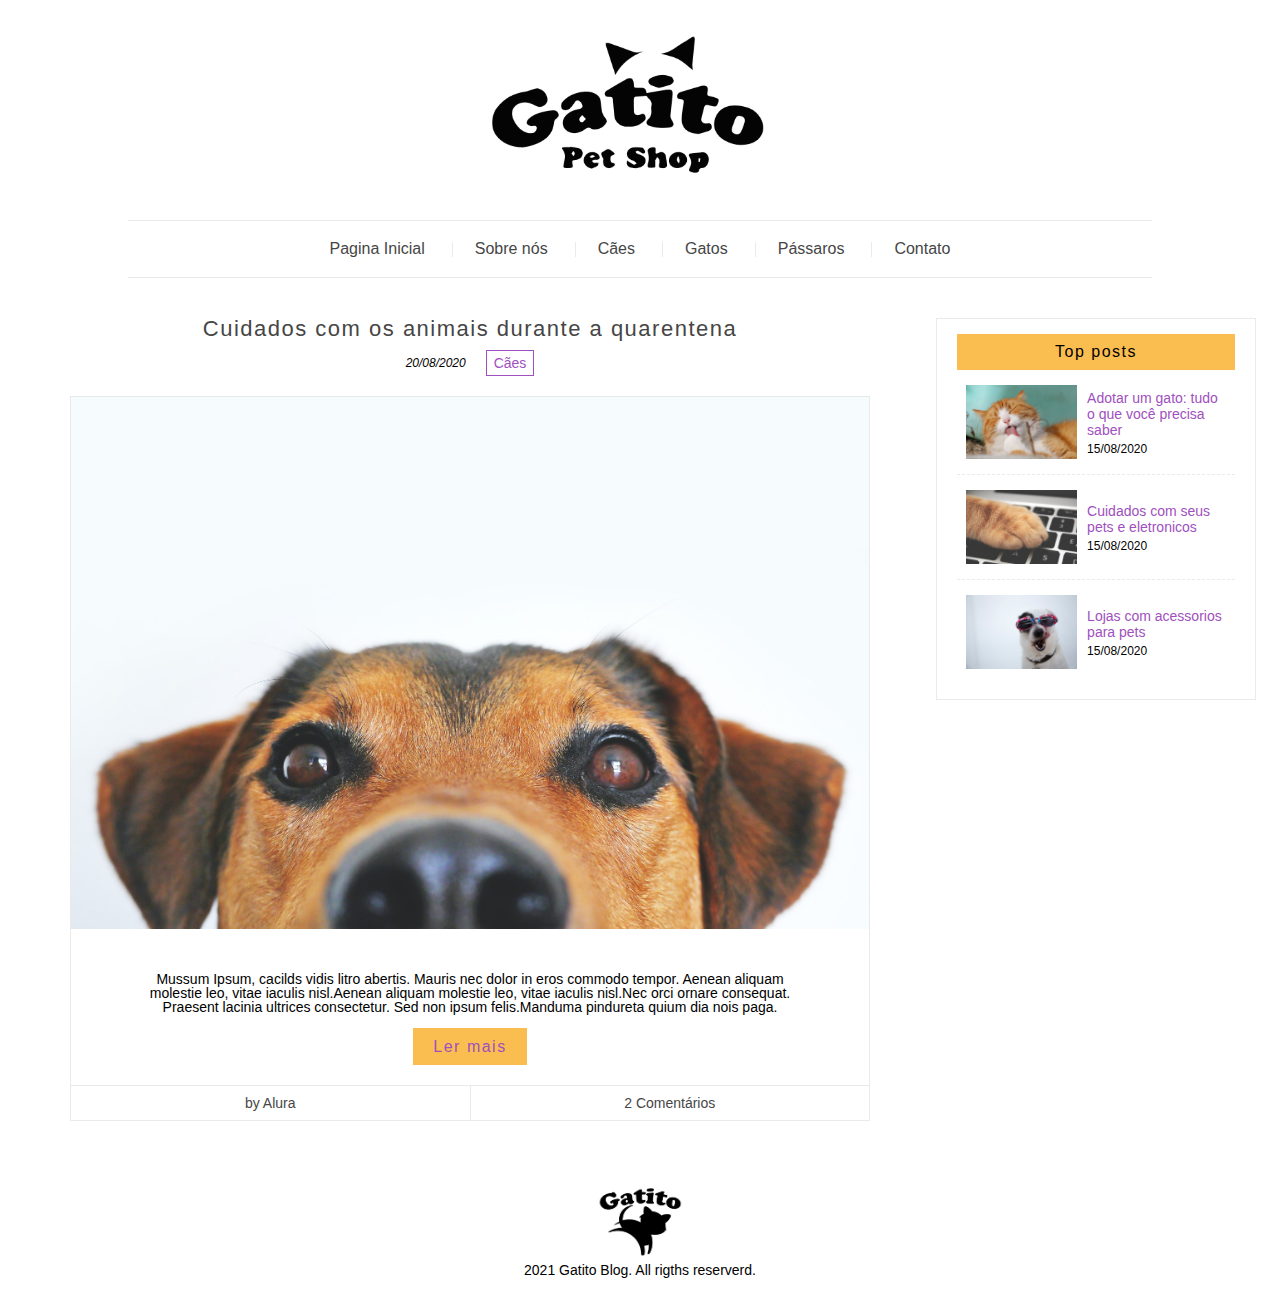
<file: index.html>
<!DOCTYPE html>
<html lang="pt-br">
<head>
    <meta charset="UTF-8">
    <meta http-equiv="X-UA-Compatible" content="IE=edge">
    <meta name="viewport" content="width=device-width, initial-scale=1.0">
    <title>Gatito PetShop</title>

    <link rel="stylesheet" href="./css/reset.css">
    <link rel="stylesheet" href="./css/style.css">
</head>
<body>
    <header class="header">
        <figure class="header__logo">
            <img src="./assets/img/logo.png" alt="Logo" class="header__img">
        </figure>
        <nav class="header__menu menu">
            <ul class="menu__list">
                <li class="menu__links"><a href="index.html" class="menu__link">Pagina Inicial</a></li>
                <li class="menu__links"><a href="about.html" class="menu__link">Sobre nós</a></li>
                <li class="menu__links"><a href="collection.html" class="menu__link">Cães</a></li>
                <li class="menu__links"><a href="collection.html" class="menu__link">Gatos</a></li>
                <li class="menu__links"><a href="collection.html" class="menu__link">Pássaros</a></li>
                <li class="menu__links"><a href="contact.html" class="menu__link">Contato</a></li>
            </ul>
        </nav>
    </header>

    <main class="main">
        <div class="main__content">
            <article class="main__post">
                <a href="article.html" class="main__title">Cuidados com os animais durante a quarentena</a>
                <div class="main__subtitle">
                    <p class="main__date">20/08/2020</p>
                    <span class="main__tag">Cães</span>
                </div>
                <div class="main__details">
                    <img src="./assets/img/dog.jpg" alt="Cachorro" class="main__img">
                    <p class="main__description">Mussum Ipsum, cacilds vidis litro abertis. Mauris nec dolor in eros commodo tempor. Aenean aliquam molestie leo, vitae iaculis nisl.Aenean aliquam molestie leo, vitae iaculis nisl.Nec orci ornare consequat. Praesent lacinia ultrices consectetur. Sed non ipsum felis.Manduma pindureta quium dia nois paga.</p>
                    <a href="#" class="main__btn">Ler mais</a>
                    <div class="main__info">
                        <div class="main__author">
                            <p class="main__p">by Alura</p>
                        </div>
                        <div class="main__coments"><a href="#" class="main__a">2 Comentários</a></div>
                    </div>
                </div>
            </article>
        </div>
        <div class="main__sidebar sidebar">
            <aside class="sidebar__top">
                <p class="sidebar__title">Top posts</p>
                <ul class="sidebar__posts">
                    <li class="sidebar__list">
                        <img src="./assets/img/cat.jpg" alt="Gato" class="sidebar__img">
                        <div class="sidebar__details">
                            <a href="article.html" class="sidebar__post-title">Adotar um gato: tudo o que você precisa saber</a>
                            <p class="sidebar__post-date">15/08/2020</p>
                        </div>
                    </li>
                    <li class="sidebar__list">
                        <img src="./assets/img/pc.jpg" alt="Pata de felino em cima do teclado de Notebook" class="sidebar__img">
                        <div class="sidebar__details">
                            <a href="article.html" class="sidebar__post-title">Cuidados com seus pets e eletronicos</a>
                            <p class="sidebar__post-date">15/08/2020</p>
                        </div>
                    </li>
                    <li class="sidebar__list">
                        <img src="./assets/img/sun.jpg" alt="Lojas" class="sidebar__img">
                        <div class="sidebar__details">
                            <a href="article.html" class="sidebar__post-title">Lojas com acessorios para pets</a>
                            <p class="sidebar__post-date">15/08/2020</p>
                        </div>
                    </li>
                </ul>
            </aside>
        </div>
    </main>

    <footer class="footer">
        <img src="./assets/img/footer-logo.png" alt="Footer Logo" class="footer__logo">
        <p class="footer__txt">2021 Gatito Blog. All rigths reserverd.</p>
    </footer>
    
</body>
</html>
</file>
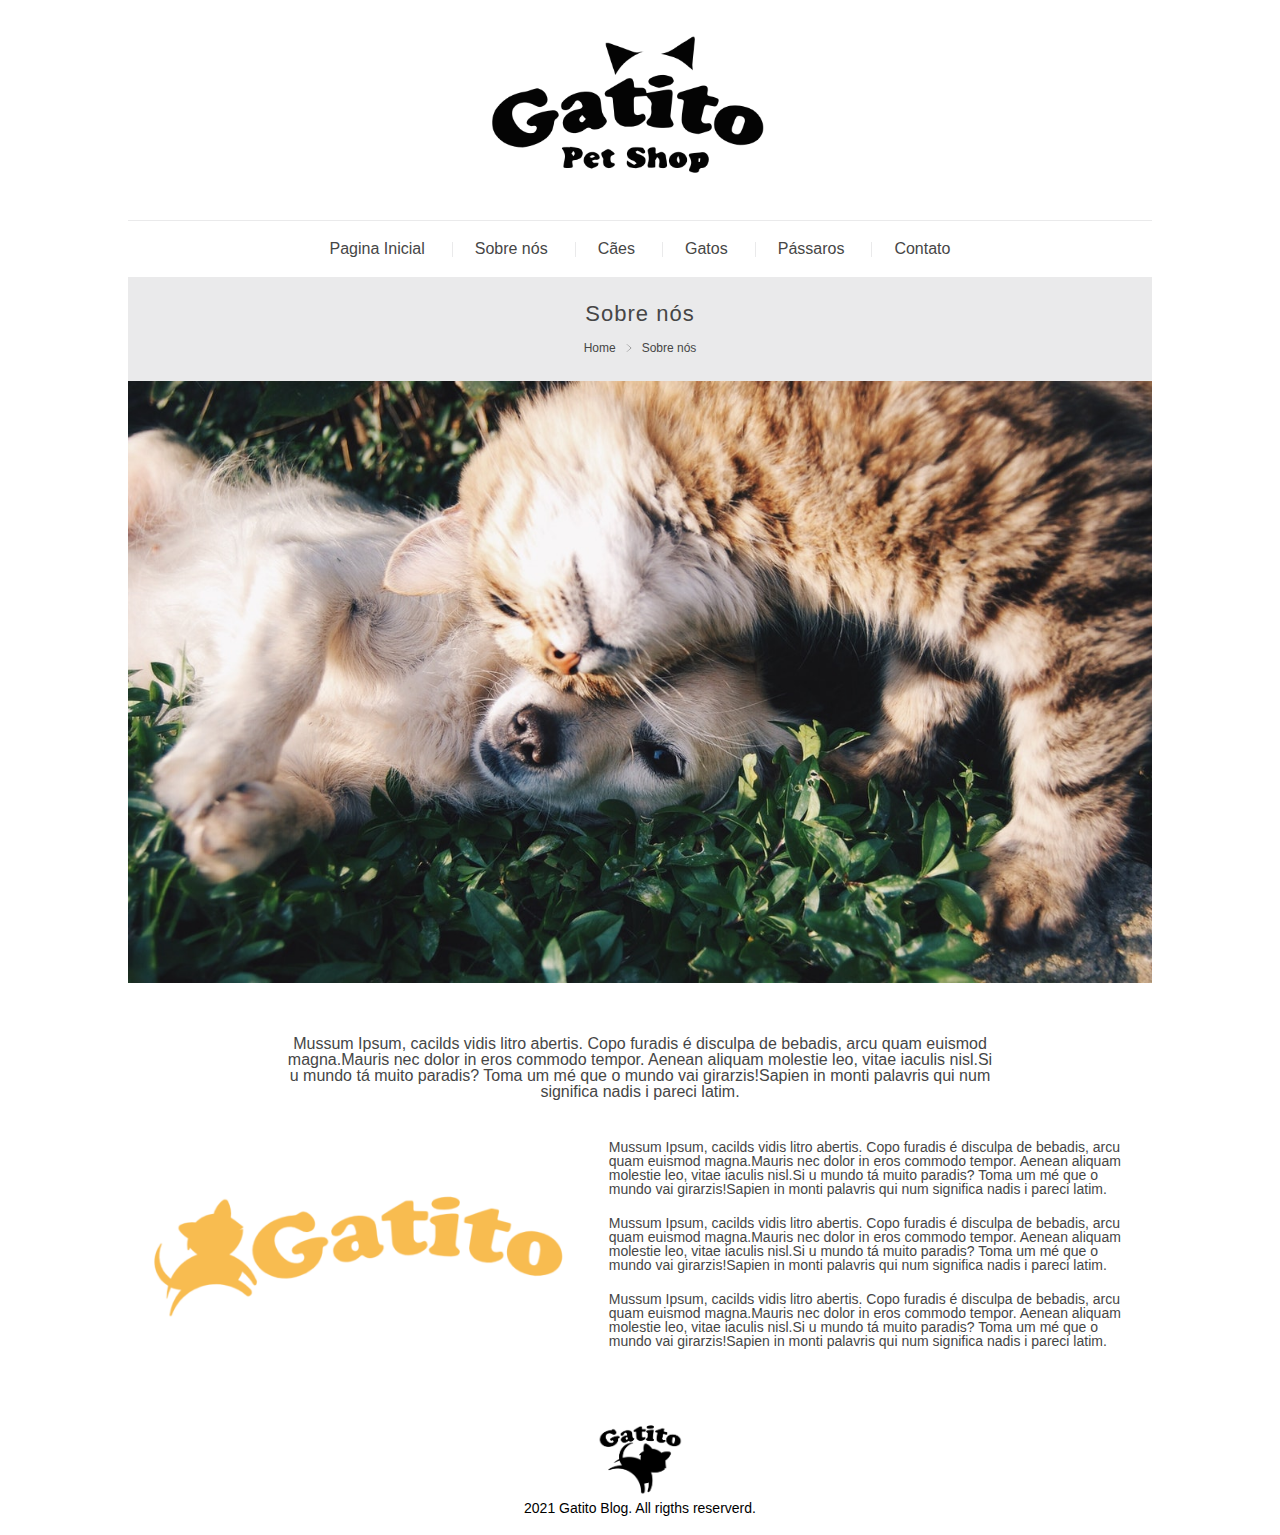
<file: about.html>
<!DOCTYPE html>
<html lang="pt-br">
<head>
    <meta charset="UTF-8">
    <meta http-equiv="X-UA-Compatible" content="IE=edge">
    <meta name="viewport" content="width=device-width, initial-scale=1.0">
    <title>Home | Gatito PetShop</title>

    <link rel="stylesheet" href="./css/reset.css">
    <link rel="stylesheet" href="./css/style.css">
</head>
<body>
    <header class="header">
        <figure class="header__logo">
            <img src="./assets/img/logo.png" alt="Logo" class="header__img">
        </figure>
        <nav class="header__menu menu">
            <ul class="menu__list">
                <li class="menu__links"><a href="index.html" class="menu__link">Pagina Inicial</a></li>
                <li class="menu__links"><a href="about.html" class="menu__link">Sobre nós</a></li>
                <li class="menu__links"><a href="index.html" class="menu__link">Cães</a></li>
                <li class="menu__links"><a href="index.html" class="menu__link">Gatos</a></li>
                <li class="menu__links"><a href="index.html" class="menu__link">Pássaros</a></li>
                <li class="menu__links"><a href="contact.html" class="menu__link">Contato</a></li>
            </ul>
        </nav>
    </header>

    <article class="about">
        <div class="about__title">
            <h1 class="about__h1">Sobre nós</h1>
            <div class="about__breadcrumb breadcrumb">
                <a href="index.html" class="breadcrumb__link">Home</a>
                <img src="./assets/img/arrow.svg" alt="Seta" class="breadcrumb__img">
                <a href="about.html" class="breadcrumb__link">Sobre nós</a>
            </div>
        </div>
        <div class="about__content">
            <img src="./assets/img/dog-cat.jpg" alt="Dog and Cat" class="about__img">
            <p class="about__intro">Mussum Ipsum, cacilds vidis litro abertis. Copo furadis é disculpa de bebadis, arcu quam euismod magna.Mauris nec dolor in eros commodo tempor. Aenean aliquam molestie leo, vitae iaculis nisl.Si u mundo tá muito paradis? Toma um mé que o mundo vai girarzis!Sapien in monti palavris qui num significa nadis i pareci latim.</p>
            <div class="about__split">
                <img src="./assets/img/about.png" alt="Gatito" class="about__img-description">
                <div class="about__txt">
                    <p class="about__p">Mussum Ipsum, cacilds vidis litro abertis. Copo furadis é disculpa de bebadis, arcu quam euismod magna.Mauris nec dolor in eros commodo tempor. Aenean aliquam molestie leo, vitae iaculis nisl.Si u mundo tá muito paradis? Toma um mé que o mundo vai girarzis!Sapien in monti palavris qui num significa nadis i pareci latim.</p>
                    <p class="about__p">Mussum Ipsum, cacilds vidis litro abertis. Copo furadis é disculpa de bebadis, arcu quam euismod magna.Mauris nec dolor in eros commodo tempor. Aenean aliquam molestie leo, vitae iaculis nisl.Si u mundo tá muito paradis? Toma um mé que o mundo vai girarzis!Sapien in monti palavris qui num significa nadis i pareci latim.</p>
                    <p class="about__p">Mussum Ipsum, cacilds vidis litro abertis. Copo furadis é disculpa de bebadis, arcu quam euismod magna.Mauris nec dolor in eros commodo tempor. Aenean aliquam molestie leo, vitae iaculis nisl.Si u mundo tá muito paradis? Toma um mé que o mundo vai girarzis!Sapien in monti palavris qui num significa nadis i pareci latim.</p>
                </div>
            </div>
        </div>
    </article>

    <footer class="footer">
        <img src="./assets/img/footer-logo.png" alt="Footer Logo" class="footer__logo">
        <p class="footer__txt">2021 Gatito Blog. All rigths reserverd.</p>
    </footer>
    
</body>
</html>
</file>
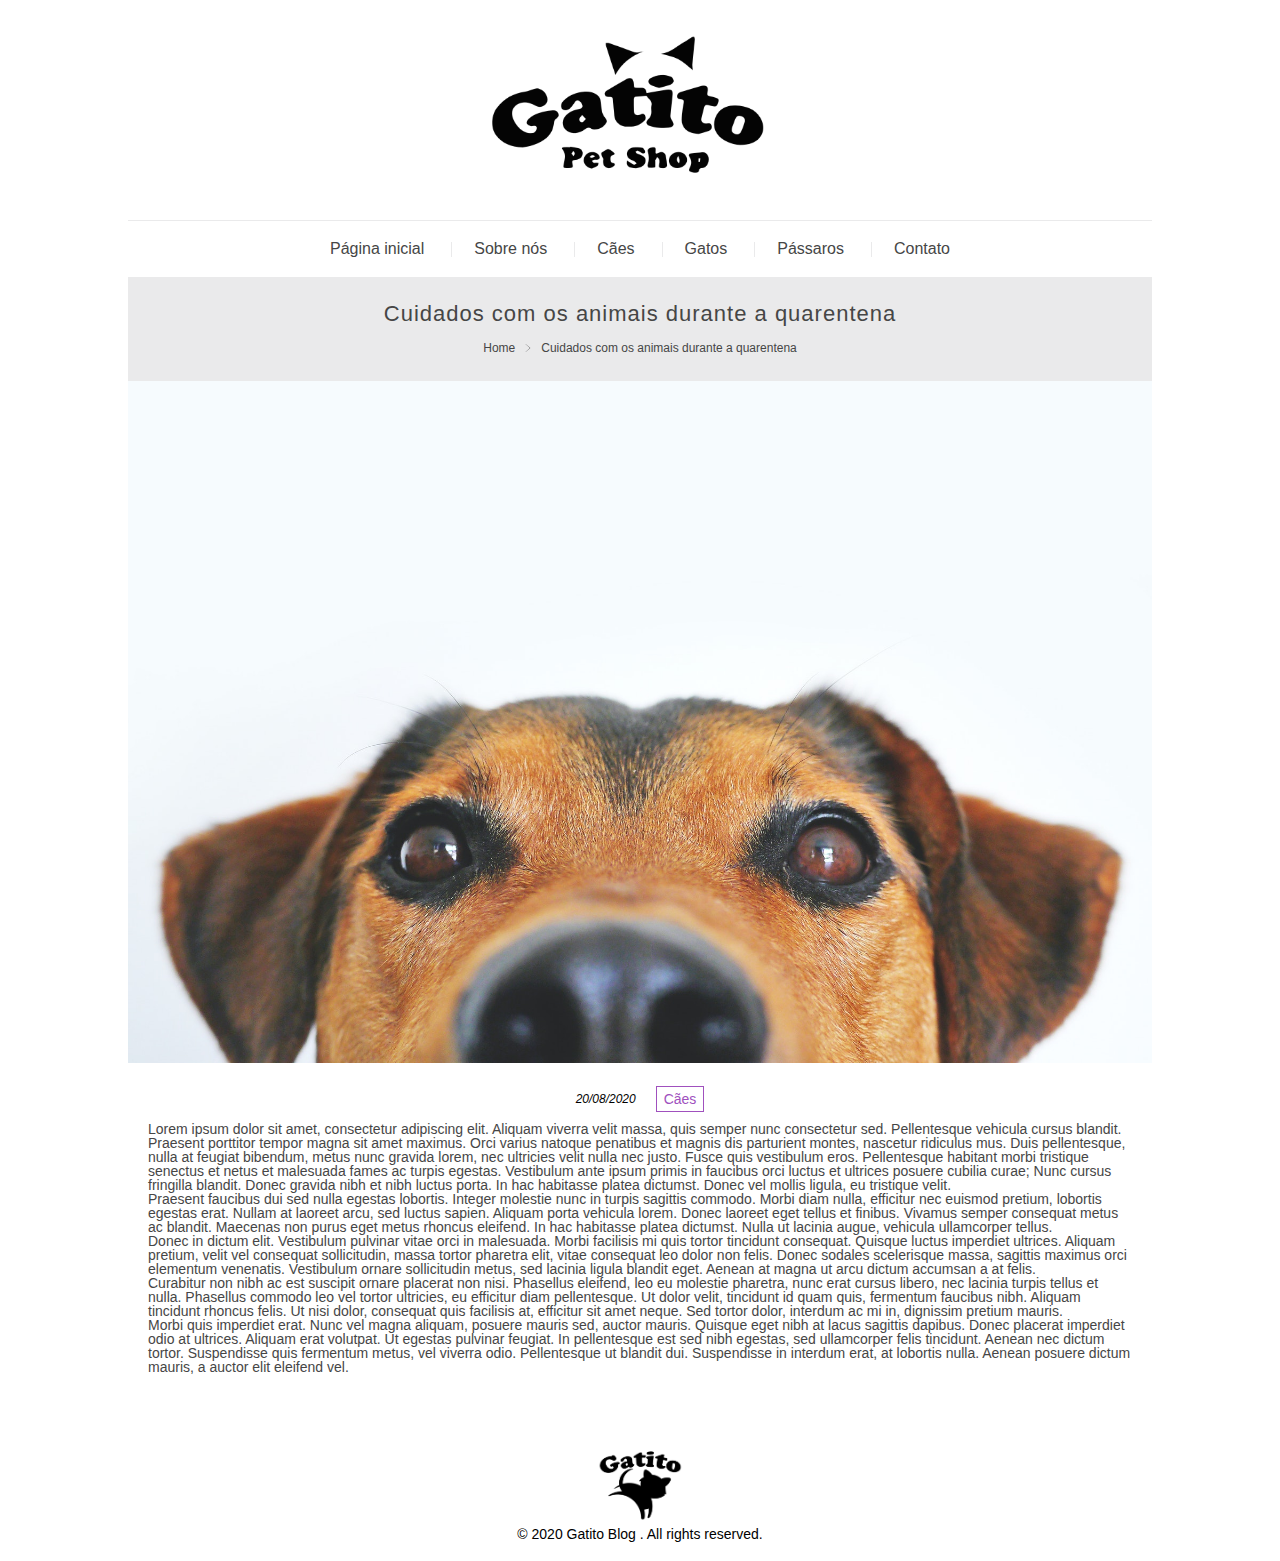
<file: article.html>
<!DOCTYPE html>
<html>
    <head>
        <title>Gatito PetShop</title>
        <meta name="viewport" content="width=device-width, initial-scale=1" />
        <link rel="stylesheet" href="css/style.css">
        <link rel="stylesheet" href="css/reset.css">
    </head>
<body>
    <header class="header">
        <figure class="header__logo">
            <img src="assets/img/logo.png" alt="Logo" class="header__img" />
        </figure>
        <nav class="header__menu menu">
            <ul class="menu__list">
                <li class="menu__links"><a href="index.html" class="menu__link">Página inicial</a></li>
                <li class="menu__links"><a href="about.html" class="menu__link">Sobre nós</a></li>
                <li class="menu__links"><a href="collection.html" class="menu__link">Cães</a></li>
                <li class="menu__links"><a href="collection.html" class="menu__link">Gatos</a></li>
                <li class="menu__links"><a href="collection.html" class="menu__link">Pássaros</a></li>
                <li class="menu__links"><a href="contact.html" class="menu__link">Contato</a></li>
            </ul>
        </nav>
    </header>
            
    <article class="article">
        <div class="article__title">
            <h1 class="article__h1">Cuidados com os animais durante a quarentena</h1>
            <div class="article__breadcrumb breadcrumb">
                <a href="index.html" class="breadcrumb__link">Home</a>
                <img src="assets/img/arrow.svg" alt="Seta" class="breadcrumb__img" />
                <a href="article.html" class="breadcrumb__link">Cuidados com os animais durante a quarentena</a>
            </div>
        </div>
        <img src="assets/img/dog.jpg" alt="Cachorro" class="article__img" />
        <div class="article__details">
            <span class="article__date">20/08/2020</span>
            <span class="article__tag">Cães</span>
        </div>
        <div class="article__content">
            <p>Lorem ipsum dolor sit amet, consectetur adipiscing elit. Aliquam viverra velit massa, quis semper nunc consectetur sed. Pellentesque vehicula cursus blandit. Praesent porttitor tempor magna sit amet maximus. Orci varius natoque penatibus et magnis dis parturient montes, nascetur ridiculus mus. Duis pellentesque, nulla at feugiat bibendum, metus nunc gravida lorem, nec ultricies velit nulla nec justo. Fusce quis vestibulum eros. Pellentesque habitant morbi tristique senectus et netus et malesuada fames ac turpis egestas. Vestibulum ante ipsum primis in faucibus orci luctus et ultrices posuere cubilia curae; Nunc cursus fringilla blandit. Donec gravida nibh et nibh luctus porta. In hac habitasse platea dictumst. Donec vel mollis ligula, eu tristique velit.</p>

            <p>Praesent faucibus dui sed nulla egestas lobortis. Integer molestie nunc in turpis sagittis commodo. Morbi diam nulla, efficitur nec euismod pretium, lobortis egestas erat. Nullam at laoreet arcu, sed luctus sapien. Aliquam porta vehicula lorem. Donec laoreet eget tellus et finibus. Vivamus semper consequat metus ac blandit. Maecenas non purus eget metus rhoncus eleifend. In hac habitasse platea dictumst. Nulla ut lacinia augue, vehicula ullamcorper tellus.</p>
                    
            <p>Donec in dictum elit. Vestibulum pulvinar vitae orci in malesuada. Morbi facilisis mi quis tortor tincidunt consequat. Quisque luctus imperdiet ultrices. Aliquam pretium, velit vel consequat sollicitudin, massa tortor pharetra elit, vitae consequat leo dolor non felis. Donec sodales scelerisque massa, sagittis maximus orci elementum venenatis. Vestibulum ornare sollicitudin metus, sed lacinia ligula blandit eget. Aenean at magna ut arcu dictum accumsan a at felis.</p>
                    
            <p>Curabitur non nibh ac est suscipit ornare placerat non nisi. Phasellus eleifend, leo eu molestie pharetra, nunc erat cursus libero, nec lacinia turpis tellus et nulla. Phasellus commodo leo vel tortor ultricies, eu efficitur diam pellentesque. Ut dolor velit, tincidunt id quam quis, fermentum faucibus nibh. Aliquam tincidunt rhoncus felis. Ut nisi dolor, consequat quis facilisis at, efficitur sit amet neque. Sed tortor dolor, interdum ac mi in, dignissim pretium mauris.</p>
                    
            <p>Morbi quis imperdiet erat. Nunc vel magna aliquam, posuere mauris sed, auctor mauris. Quisque eget nibh at lacus sagittis dapibus. Donec placerat imperdiet odio at ultrices. Aliquam erat volutpat. Ut egestas pulvinar feugiat. In pellentesque est sed nibh egestas, sed ullamcorper felis tincidunt. Aenean nec dictum tortor. Suspendisse quis fermentum metus, vel viverra odio. Pellentesque ut blandit dui. Suspendisse in interdum erat, at lobortis nulla. Aenean posuere dictum mauris, a auctor elit eleifend vel.</p>
        </div>
    </article>

    <footer class="footer">
        <img src="assets/img/footer-logo.png" alt="Footer logo" class="footer__logo" />
        <p class="footer__txt">© 2020 Gatito Blog . All rights reserved.</p>
    </footer>
</body>
</html>
</file>
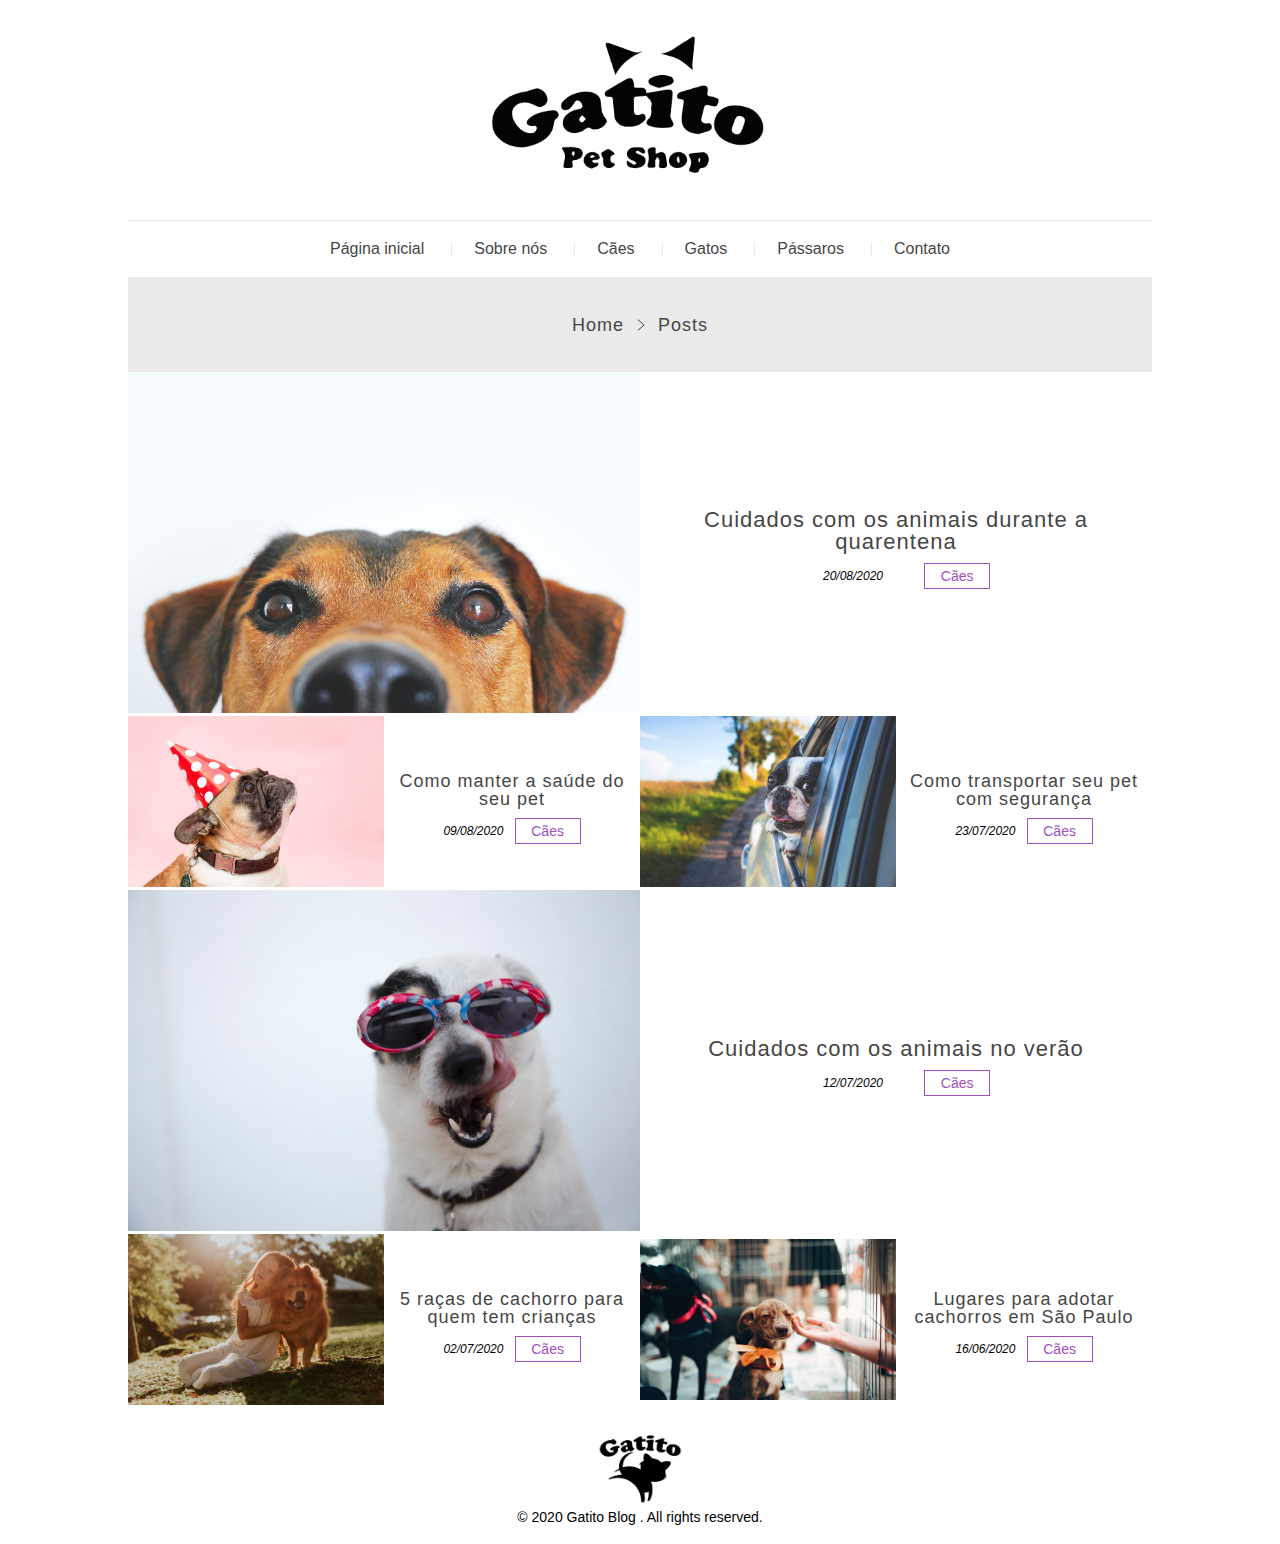
<file: collection.html>
<!DOCTYPE html>
<html>
    <head>
        <title>Gatito PetShop</title>
        <meta name="viewport" content="width=device-width, initial-scale=1" />
        <link rel="stylesheet" href="css/style.css">
        <link rel="stylesheet" href="css/reset.css">
    </head>
<body>

    <header class="header">
        <figure class="header__logo">
            <img src="assets/img/logo.png" alt="Logo" class="header__img" />
        </figure>
        <nav class="header__menu menu">
            <ul class="menu__list">
                <li class="menu__links"><a href="index.html" class="menu__link">Página inicial</a></li>
                <li class="menu__links"><a href="about.html" class="menu__link">Sobre nós</a></li>
                <li class="menu__links"><a href="collection.html" class="menu__link">Cães</a></li>
                <li class="menu__links"><a href="collection.html" class="menu__link">Gatos</a></li>
                <li class="menu__links"><a href="collection.html" class="menu__link">Pássaros</a></li>
                <li class="menu__links"><a href="contact.html" class="menu__link">Contato</a></li>
            </ul>
        </nav>
    </header>
    <div class="collection">
        <div class="collection__breadcrumb breadcrumb">
            <a href="index.html" class="breadcrumb__link">Home</a>
            <img src="assets/img/arrow.svg" alt="Seta" class="breadcrumb__img" />
            <a href="collection.html" class="breadcrumb__link">Posts</a>
        </div>
        <div class="collection__post">
            <figure class="collection__figure">
                <img src="assets/img/dog.jpg" alt="Cachorro" class="collection__img" />
            </figure>
            <div class="collection__about">
                <a href="article.html" class="collection__title">Cuidados com os animais durante a quarentena</a>
                <p class="collection__date">20/08/2020</p>
                <span class="collection__tag">Cães</span>
            </div>
        </div>
        <div class="collection__post half">
            <figure class="collection__figure">
                <img src="assets/img/party.jpg" alt="Cachorro festa" class="collection__img" />
            </figure>
            <div class="collection__about">
                <a href="article.html" class="collection__title half">Como manter a saúde do seu pet</a>
                <p class="collection__date">09/08/2020</p>
                <span class="collection__tag">Cães</span>
            </div>
        </div>
        <div class="collection__post half">
            <figure class="collection__figure">
                <img src="assets/img/car.jpg" alt="Cachorro carro" class="collection__img" />
            </figure>
            <div class="collection__about">
                <a href="article.html" class="collection__title half">Como transportar seu pet com segurança</a>
                <p class="collection__date">23/07/2020</p>
                <span class="collection__tag">Cães</span>
            </div>
        </div>
        <div class="collection__post">
            <figure class="collection__figure">
                <img src="assets/img/sun.jpg" alt="Cachorro oculos" class="collection__img" />
            </figure>
            <div class="collection__about">
                <a href="article.html" class="collection__title">Cuidados com os animais no verão</a>
                <p class="collection__date">12/07/2020</p>
                <span class="collection__tag">Cães</span>
            </div>
        </div>
        <div class="collection__post half">
            <figure class="collection__figure">
                <img src="assets/img/kid.jpg" alt="Cachorro e criança" class="collection__img" />
            </figure>
            <div class="collection__about">
                <a href="article.html" class="collection__title half">5 raças de cachorro para quem tem crianças</a>
                <p class="collection__date">02/07/2020</p>
                <span class="collection__tag">Cães</span>
            </div>
        </div>
        <div class="collection__post half">
            <figure class="collection__figure">
                <img src="assets/img/adopt.jpg" alt="Cachorro adotado" class="collection__img" />
            </figure>
            <div class="collection__about">
                <a href="article.html" class="collection__title half">Lugares para adotar cachorros em São Paulo</a>
                <p class="collection__date">16/06/2020</p>
                <span class="collection__tag">Cães</span>
            </div>
        </div>
    </div>

    <footer class="footer">
        <img src="assets/img/footer-logo.png" alt="Footer logo" class="footer__logo" />
        <p class="footer__txt">© 2020 Gatito Blog . All rights reserved.</p>
    </footer>

</body>
</html>
</file>
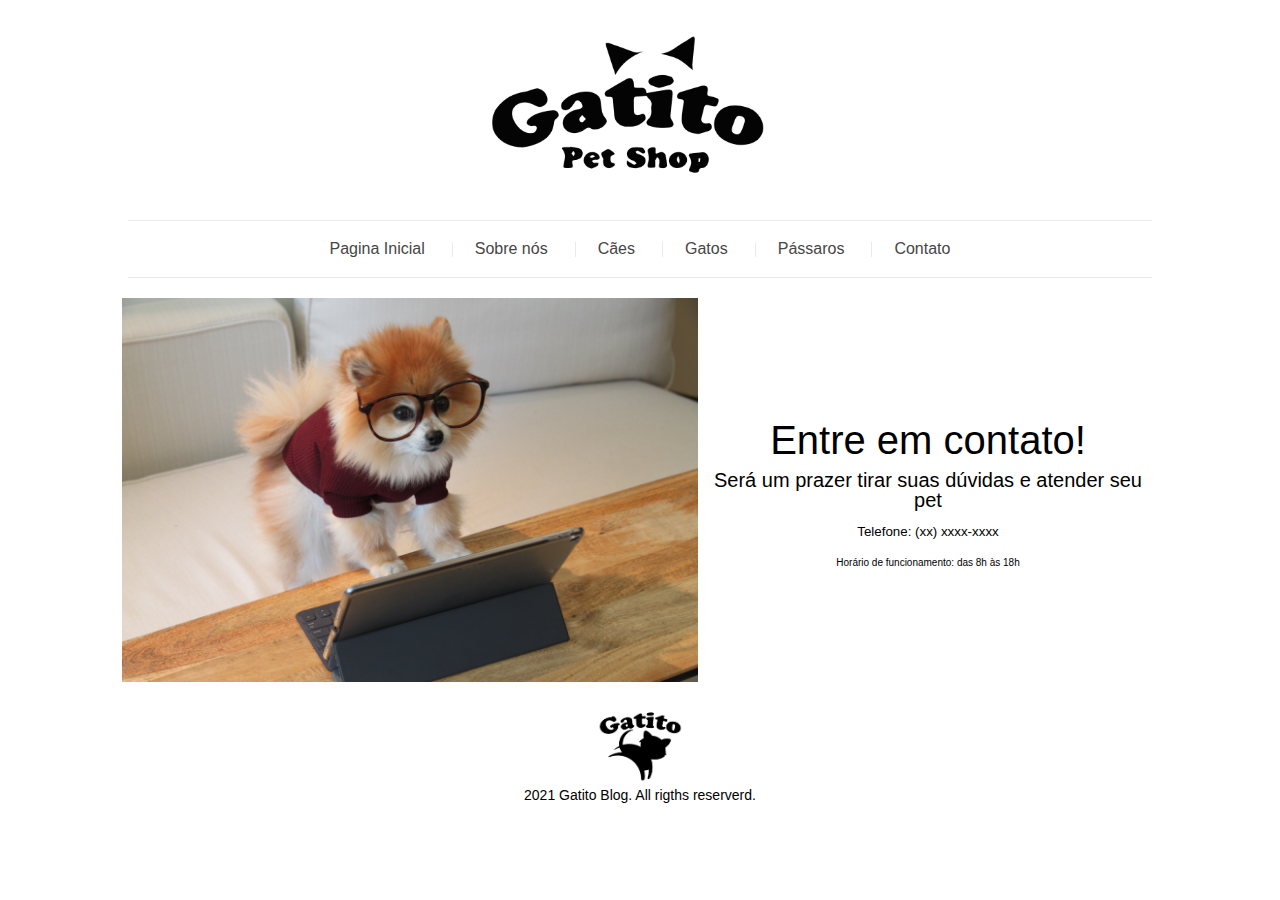
<file: contact.html>
<!DOCTYPE html>
<html lang="pt-br">
<head>
    <meta charset="UTF-8">
    <meta http-equiv="X-UA-Compatible" content="IE=edge">
    <meta name="viewport" content="width=device-width, initial-scale=1.0">
    <title>Home | Gatito PetShop</title>

    <link rel="stylesheet" href="./css/reset.css">
    <link rel="stylesheet" href="./css/style.css">
</head>
<body>
    <header class="header">
        <figure class="header__logo">
            <img src="./assets/img/logo.png" alt="Logo" class="header__img">
        </figure>
        <nav class="header__menu menu">
            <ul class="menu__list">
                <li class="menu__links"><a href="index.html" class="menu__link">Pagina Inicial</a></li>
                <li class="menu__links"><a href="about.html" class="menu__link">Sobre nós</a></li>
                <li class="menu__links"><a href="collection.html" class="menu__link">Cães</a></li>
                <li class="menu__links"><a href="collection.html" class="menu__link">Gatos</a></li>
                <li class="menu__links"><a href="collection.html" class="menu__link">Pássaros</a></li>
                <li class="menu__links"><a href="contact.html" class="menu__link">Contato</a></li>
            </ul>
        </nav>
    </header>

    <div class="contact">
        <figure class="contact__figure">
            <img src="assets/img/contact.jpg" alt="Contato" class="contact__img" />
        </figure>
        <div class="contact__info">
            <p class="contact__p-1">Entre em contato!</p>
            <p class="contact__p-2">Será um prazer tirar suas dúvidas e atender seu pet</p>
            <p class="contact__p-3">Telefone: (xx) xxxx-xxxx </p>
            <p class="contact__p-4">Horário de funcionamento: das 8h às 18h</p>
        </div>
    </div>        

    <footer class="footer">
        <img src="./assets/img/footer-logo.png" alt="Footer Logo" class="footer__logo">
        <p class="footer__txt">2021 Gatito Blog. All rigths reserverd.</p>
    </footer>
    
</body>
</html>
</file>
<file: css/style.css>
.main .sidebar__post-title, .article .breadcrumb__link {
  text-decoration: none;
}

.main .sidebar__post-title:hover, .article .breadcrumb__link:hover {
  text-decoration: underline;
}

.header {
  font-family: Arial, Helvetica, sans-serif;
}
.header__logo {
  text-align: center;
}
.header__img {
  max-width: 350px;
}
.header .menu__list {
  display: flex;
  justify-content: center;
  border-top: 1px solid #eaeaeb;
  border-bottom: 1px solid #eaeaeb;
  margin: 0 auto;
}
@media (max-width: 767.98px) {
  .header .menu__list {
    width: 90%;
    padding: 15px 0;
    flex-wrap: wrap;
  }
}
@media (min-width: 768px) and (max-width: 1199.98px) {
  .header .menu__list {
    width: 80%;
    padding: 20px 0;
  }
}
@media (min-width: 1200px) {
  .header .menu__list {
    width: 80%;
    padding: 20px 0;
  }
}
.header .menu__links {
  position: relative;
}
@media (max-width: 767.98px) {
  .header .menu__links {
    padding: 5px 0;
  }
}
.header .menu__links:not(:last-child):after {
  content: "";
  position: absolute;
  top: 0;
  bottom: 0;
  right: -3px;
  margin: auto;
  height: 15px;
  width: 1px;
  background-color: #eaeaeb;
}
.header .menu__link {
  padding: 0 25px;
  color: #464646;
  text-decoration: none;
}
.header .menu__link:hover {
  color: #a050be;
}

.footer {
  text-align: center;
  padding: 20px 0;
  font-family: Arial, Helvetica, sans-serif;
  position: relative;
  bottom: 0;
  left: 50%;
  transform: translateX(-50%);
}
.footer__logo {
  max-width: 100px;
}
.footer__txt {
  margin: auto;
  font-size: 0.875rem;
}

.about {
  max-width: 80%;
  margin: 0 auto 40px;
  font-family: Arial, Helvetica, sans-serif;
}
@media (max-width: 767.98px) {
  .about {
    width: 90%;
  }
}
.about__title {
  background-color: #eaeaeb;
  text-align: center;
  padding: 20px;
}
.about__h1 {
  font-size: 1.375rem;
  color: #464646;
  letter-spacing: 1px;
  margin: 5px 0 10px 0;
}
.about .breadcrumb {
  display: flex;
  justify-content: center;
  align-items: center;
}
.about .breadcrumb__link {
  font-size: 0.75rem;
  text-decoration: none;
  color: #464646;
}
.about .breadcrumb__link:hover {
  text-decoration: underline;
  color: #a050be;
}
.about .breadcrumb__img {
  width: 10px;
  margin: 8px;
}
.about__img {
  width: 100%;
  margin-bottom: 20px;
}
.about__intro {
  font-weight: 100;
  color: #464646;
  width: 70%;
  margin: 30px auto;
  text-align: center;
  font-size: 1rem;
}
@media (max-width: 767.98px) {
  .about__intro {
    width: 90%;
  }
}
@media (min-width: 768px) and (max-width: 1199.98px) {
  .about__intro {
    width: 80%;
  }
}
.about__split {
  display: flex;
  justify-content: center;
  flex-wrap: wrap;
  align-items: center;
}
.about__img-description {
  width: 45%;
}
@media (max-width: 767.98px) {
  .about__img-description {
    width: 80%;
  }
}
.about__txt {
  width: calc(100% - 45%);
}
@media (max-width: 767.98px) {
  .about__txt {
    width: 90%;
    text-align: center;
  }
}
.about__p {
  font-size: 0.875rem;
  padding: 10px 20px;
  color: #464646;
}

.article {
  width: 80%;
  margin: 0 auto 40px;
  font-family: Arial, Helvetica, sans-serif;
}
@media (max-width: 767.98px) {
  .article {
    width: 90%;
  }
}
.article__title {
  background-color: #eaeaeb;
  text-align: center;
  padding: 20px;
}
.article__h1 {
  font-size: 1.375rem;
  color: #464646;
  letter-spacing: 1px;
  margin-top: 5px;
  margin-bottom: 10px;
  margin-left: 0;
  margin-right: 0;
}
.article .breadcrumb {
  display: flex;
  justify-content: center;
  align-items: center;
}
.article .breadcrumb__link {
  font-size: 0.75rem;
  color: #464646;
}
.article .breadcrumb__link:hover {
  color: #a050be;
}
.article .breadcrumb__img {
  width: 10px;
  margin: 8px;
}
.article__img {
  margin-bottom: 20px;
  width: 100%;
}
.article__details {
  display: flex;
  justify-content: center;
  align-items: center;
}
.article__date {
  margin: 0 10px;
  font-size: 0.75rem;
  font-style: italic;
}
.article__tag {
  font-size: 0.875rem;
  padding: 5px 7px;
  color: #a050be;
  border: 1px solid #a050be;
  margin: 0 10px;
}
.article__content {
  font-weight: 100;
  font-size: 0.875rem;
  color: #464646;
  padding: 10px 20px;
}
.article__img {
  margin-bottom: 20px;
  width: 100%;
}
.article__details {
  display: flex;
  justify-content: center;
  align-items: center;
}
.article__date {
  margin: 0 10px;
  font-size: 0.75rem;
  font-style: italic;
}
.article__tag {
  font-size: 0.875rem;
  padding: 5px 7px;
  color: #a050be;
  border: 1px solid #a050be;
  margin: 0 10px;
}
.article__content {
  font-weight: 100;
  font-size: 0.875rem;
  color: #464646;
  padding: 10px 20px;
}

.collection {
  display: flex;
  flex-wrap: wrap;
  justify-content: center;
  align-items: center;
  width: 80%;
  margin-left: auto;
  margin-right: auto;
  font-family: Arial;
}
@media (max-width: 767.98px) {
  .collection {
    width: 90%;
  }
}
.collection__post {
  display: flex;
  flex-wrap: wrap;
  justify-content: center;
  align-items: center;
  width: 100%;
}
@media (max-width: 767.98px) {
  .collection__post {
    width: 100%;
  }
}
.collection__post.half {
  width: 50%;
}
@media (max-width: 767.98px) {
  .collection__post.half {
    width: 100%;
  }
}
.collection__figure {
  width: 50%;
}
.collection__img {
  width: 100%;
}
.collection__about {
  display: flex;
  flex-wrap: wrap;
  justify-content: center;
  align-items: center;
  width: 50%;
  text-align: center;
}
.collection__title {
  color: #464646;
  text-decoration: unset;
  letter-spacing: 1px;
  width: 100%;
  margin: 10px 0;
  font-size: 1.375rem;
}
@media (max-width: 767.98px) {
  .collection__title {
    font-size: 1rem;
  }
}
.collection__title.half {
  font-size: 1.125rem;
}
@media (max-width: 767.98px) {
  .collection__title.half {
    font-size: 1rem;
  }
}
.collection__title:hover {
  color: #a050be;
  text-decoration: underline;
}
.collection__date {
  font-size: 0.75rem;
  font-style: italic;
  width: 20%;
}
@media (max-width: 767.98px) {
  .collection__date {
    font-size: 0.625rem;
  }
}
@media (min-width: 768px) and (max-width: 1199.98px) {
  .collection__date {
    width: 30%;
  }
}
.collection__tag {
  font-size: 0.875rem;
  width: 50px;
  padding: 5px 7px;
  color: #a050be;
  border: 1px solid #a050be;
}
@media (max-width: 767.98px) {
  .collection__tag {
    width: 30px;
    font-size: 0.75rem;
  }
}
@media (min-width: 768px) and (max-width: 1199.98px) {
  .collection__tag {
    width: 35px;
    font-size: 0.75rem;
  }
}
.collection__breadcrumb {
  background-color: #eaeaeb;
  text-align: center;
  padding: 30px;
  width: 100%;
  display: flex;
  justify-content: center;
  align-items: center;
}
.collection .breadcrumb__link {
  font-size: 1.125rem;
  text-decoration: unset;
  color: #464646;
  letter-spacing: 1px;
}
.collection .breadcrumb__link:hover {
  color: #a050be;
  text-decoration: underline;
}
.collection .breadcrumb__img {
  width: 14px;
  margin: 10px;
}

.contact {
  display: flex;
  justify-content: center;
  align-items: center;
  flex-wrap: wrap;
  margin-left: auto;
  margin-right: auto;
  width: 90%;
}
.contact__figure {
  width: 50%;
}
.contact__img {
  width: 100%;
}
.contact__info {
  width: 40%;
  text-align: center;
  font-family: Arial, Helvetica, sans-serif;
}
.contact__p-1 {
  font-size: 2.5rem;
  padding-top: 5px;
}
.contact__p-2 {
  font-size: 1.25rem;
  padding-top: 10px;
}
.contact__p-3 {
  font-size: 0.8333333333rem;
  padding-top: 15px;
}
.contact__p-4 {
  font-size: 0.625rem;
  padding-top: 20px;
}

.main__tag, .main__date, .collection__date, .collection__tag {
  margin-top: 0;
}

.main__subtitle {
  margin-top: 10px;
}

.contact {
  margin-top: 20px;
}

.main__tag, .main__date, .collection__date, .collection__tag {
  margin-bottom: 0;
}

.main__subtitle {
  margin-bottom: 20px;
}

.main__tag, .main__date, .collection__date, .collection__tag {
  margin-left: 10px;
}

.main__tag, .main__date, .collection__date, .collection__tag {
  margin-right: 10px;
}

.main {
  display: flex;
  justify-content: center;
  flex-wrap: wrap;
  font-family: Arial, Helvetica, sans-serif;
  display: flex;
  justify-content: center;
}
.main__content {
  width: 70vw;
  padding: 40px 8px;
}
@media (max-width: 767.98px) {
  .main__content {
    width: 100vw;
  }
}
.main__post {
  text-align: center;
  max-width: 800px;
  margin: 0 auto;
}
.main__title {
  text-decoration: none;
  font-size: 1.375rem;
  color: #464646;
  letter-spacing: 1.5px;
}
.main__title:hover {
  color: #a050be;
}
.main__subtitle {
  display: flex;
  justify-content: center;
  align-items: center;
}
.main__date {
  font-size: 0.75rem;
  font-style: italic;
}
.main__tag {
  font-size: 0.875rem;
  padding: 5px 7px;
  color: #a050be;
  border: 1px solid #a050be;
}
.main__details {
  border: 1px solid #eaeaeb;
}
.main__img {
  width: 100%;
}
.main__description {
  padding: 40px 0 25px;
  max-width: 650px;
  margin: 0 auto;
  font-size: 0.875rem;
}
.main__btn {
  text-decoration: none;
  font-size: 1rem;
  letter-spacing: 1.5px;
  color: #a050be;
  background-color: #fabe50;
  padding: 10px 20px;
  transition: 0.3s;
}
.main__btn:hover {
  color: #fabe50;
  background-color: #a050be;
  transition: 0.3s;
}
.main__info {
  display: flex;
  justify-content: space-between;
  align-items: center;
  border-top: 1px solid #eaeaeb;
  margin-top: 30px;
}
.main__author {
  width: 50%;
  border-right: 1px solid #eaeaeb;
}
.main__p {
  font-size: 0.875rem;
  color: #464646;
  margin: 10px 0;
}
.main__coments {
  width: 50%;
}
.main__a {
  text-decoration: none;
  font-size: 0.875rem;
  color: #464646;
  margin: 10px 0;
}
.main__a:hover {
  color: #a050be;
}
.main__sidebar {
  width: 25%;
  padding: 40px 10px;
}
.main .sidebar__top {
  border: 1px solid #eaeaeb;
  padding: 15px 20px;
}
.main .sidebar__title {
  background-color: #fabe50;
  text-align: center;
  padding: 10px 20px;
  margin: 0;
  letter-spacing: 1.5px;
}
.main .sidebar__posts {
  margin: 0;
  padding: 0;
  list-style: none;
}
.main .sidebar__list {
  display: flex;
  justify-content: center;
  flex-wrap: wrap;
  align-items: center;
  padding: 15px 0;
}
.main .sidebar__list:not(:last-child) {
  border-bottom: 1px dashed #eaeaeb;
}
.main .sidebar__img {
  width: 40%;
}
.main .sidebar__details {
  width: 50%;
  padding-left: 10px;
}
.main .sidebar__post-title {
  font-size: 0.875rem;
  color: #a050be;
}
.main .sidebar__post-date {
  font-size: 0.75rem;
  margin: 5px 0 0 0;
}

/*# sourceMappingURL=style.css.map */
</file>
